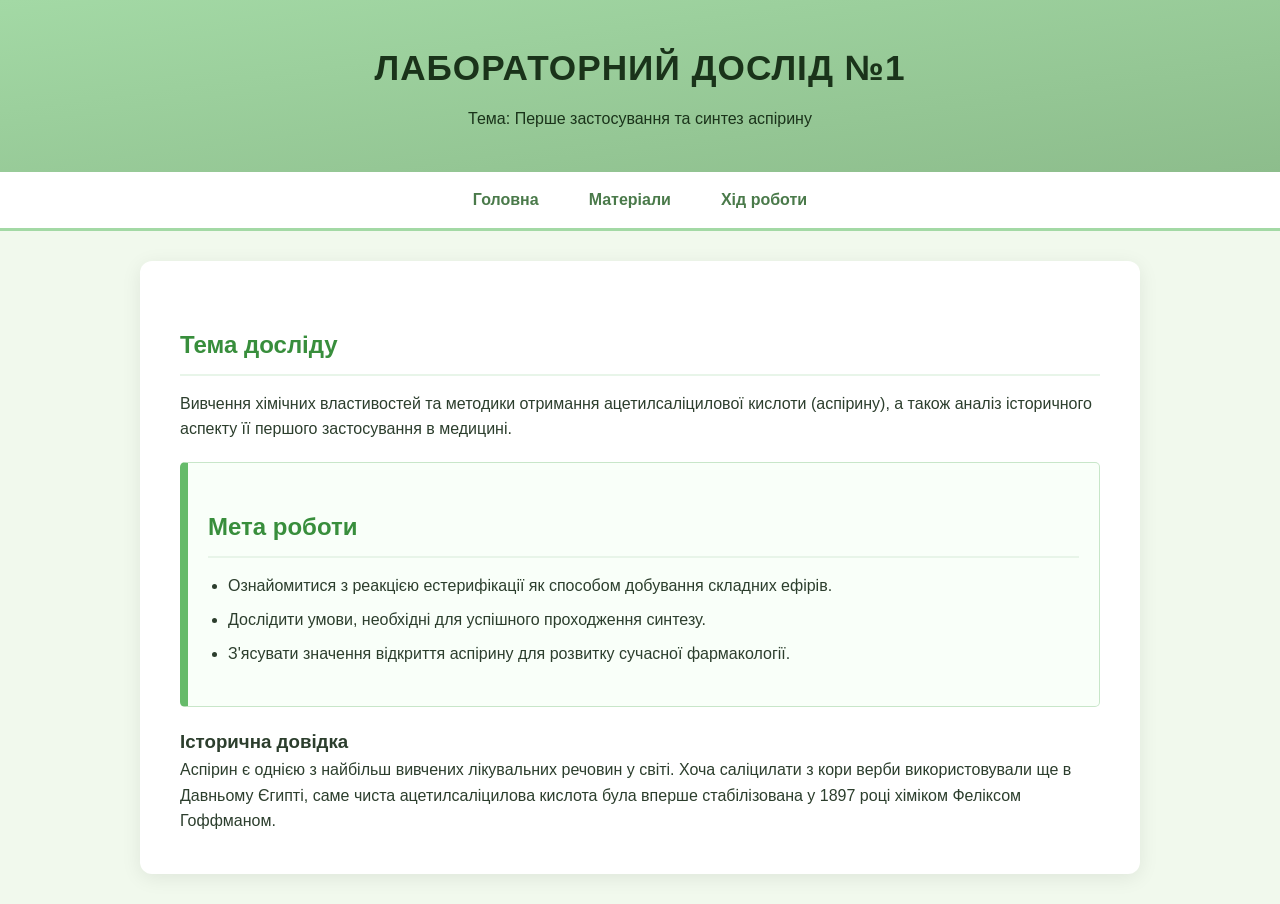
<file: index.html>
<!DOCTYPE html>
<html lang="uk">
<head>
    <meta charset="UTF-8">
    <title>Лабораторна робота - Аспірин</title>
    <link rel="stylesheet" href="style.css">
</head>
<body>
    <header>
        <h1>Лабораторний дослід №1</h1>
        <p>Тема: Перше застосування та синтез аспірину</p>
    </header>
    
    <nav>
        <a href="index.html">Головна</a>
        <a href="equipment.html">Матеріали</a>
        <a href="experiment.html">Хід роботи</a>
    </nav>

    <main>
        <h2>Тема досліду</h2>
        <p>Вивчення хімічних властивостей та методики отримання ацетилсаліцилової кислоти (аспірину), а також аналіз історичного аспекту її першого застосування в медицині.</p>
        
        <div class="highlight">
            <h2>Мета роботи</h2>
            <ul>
                <li>Ознайомитися з реакцією естерифікації як способом добування складних ефірів.</li>
                <li>Дослідити умови, необхідні для успішного проходження синтезу.</li>
                <li>З'ясувати значення відкриття аспірину для розвитку сучасної фармакології.</li>
            </ul>
        </div>
        
        <h3>Історична довідка</h3>
        <p>Аспірин є однією з найбільш вивчених лікувальних речовин у світі. Хоча саліцилати з кори верби використовували ще в Давньому Єгипті, саме чиста ацетилсаліцилова кислота була вперше стабілізована у 1897 році хіміком Феліксом Гоффманом.</p>
    </main>
</body>
</html>
</file>
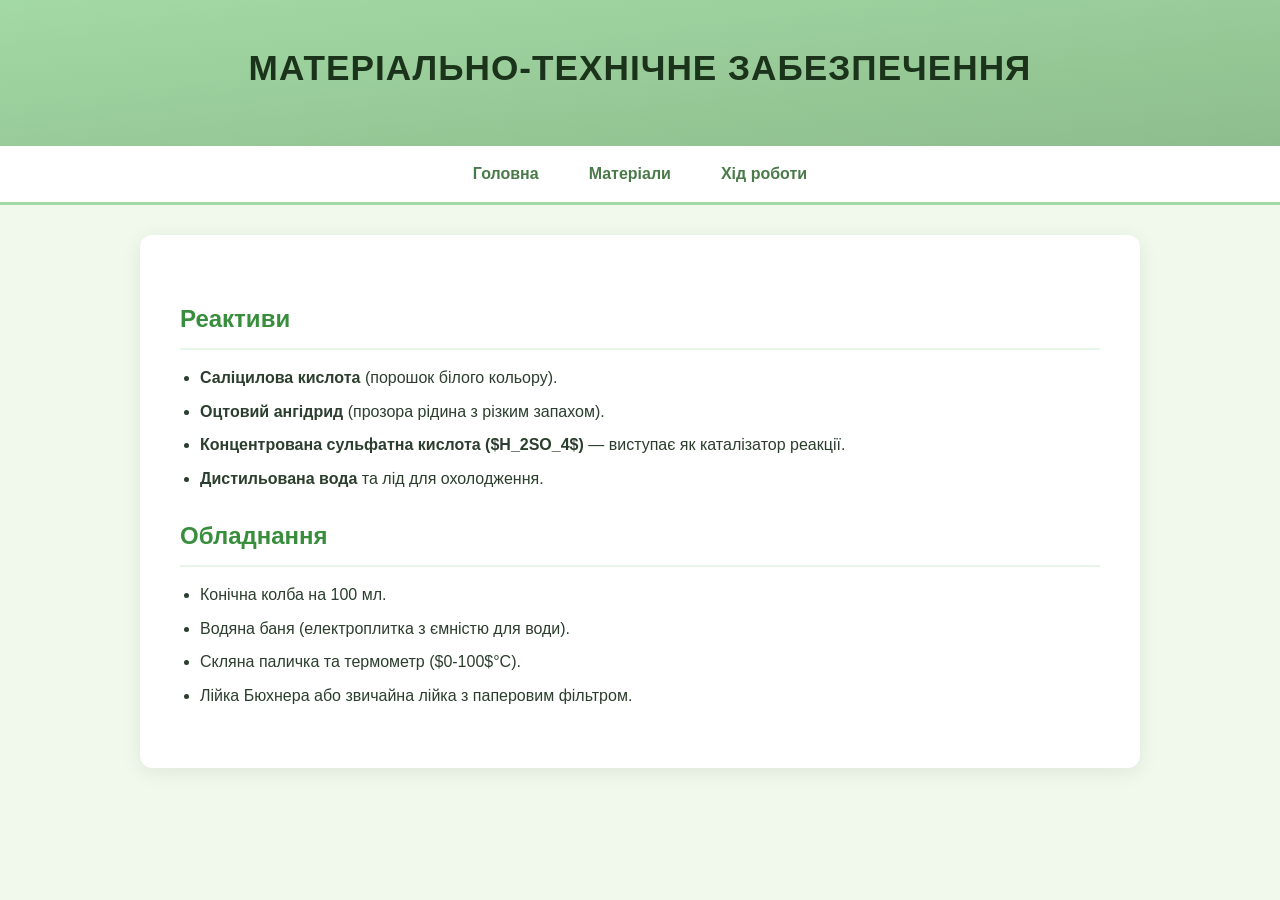
<file: index,html.html>
<!DOCTYPE html>
<html lang="uk">
<head>
    <meta charset="UTF-8">
    <title>Реактиви та обладнання</title>
    <link rel="stylesheet" href="style.css">
</head>
<body>
    <header>
        <h1>Матеріально-технічне забезпечення</h1>
    </header>
    
    <nav>
        <a href="index.html">Головна</a>
        <a href="equipment.html">Матеріали</a>
        <a href="experiment.html">Хід роботи</a>
    </nav>

    <main>
        <h2>Реактиви</h2>
        <ul>
            <li><b>Саліцилова кислота</b> (порошок білого кольору).</li>
            <li><b>Оцтовий ангідрид</b> (прозора рідина з різким запахом).</li>
            <li><b>Концентрована сульфатна кислота ($H_2SO_4$)</b> — виступає як каталізатор реакції.</li>
            <li><b>Дистильована вода</b> та лід для охолодження.</li>
        </ul>

        <h2>Обладнання</h2>
        
        <ul>
            <li>Конічна колба на 100 мл.</li>
            <li>Водяна баня (електроплитка з ємністю для води).</li>
            <li>Скляна паличка та термометр ($0-100$°C).</li>
            <li>Лійка Бюхнера або звичайна лійка з паперовим фільтром.</li>
        </ul>
    </main>
</body>
</html>
</file>
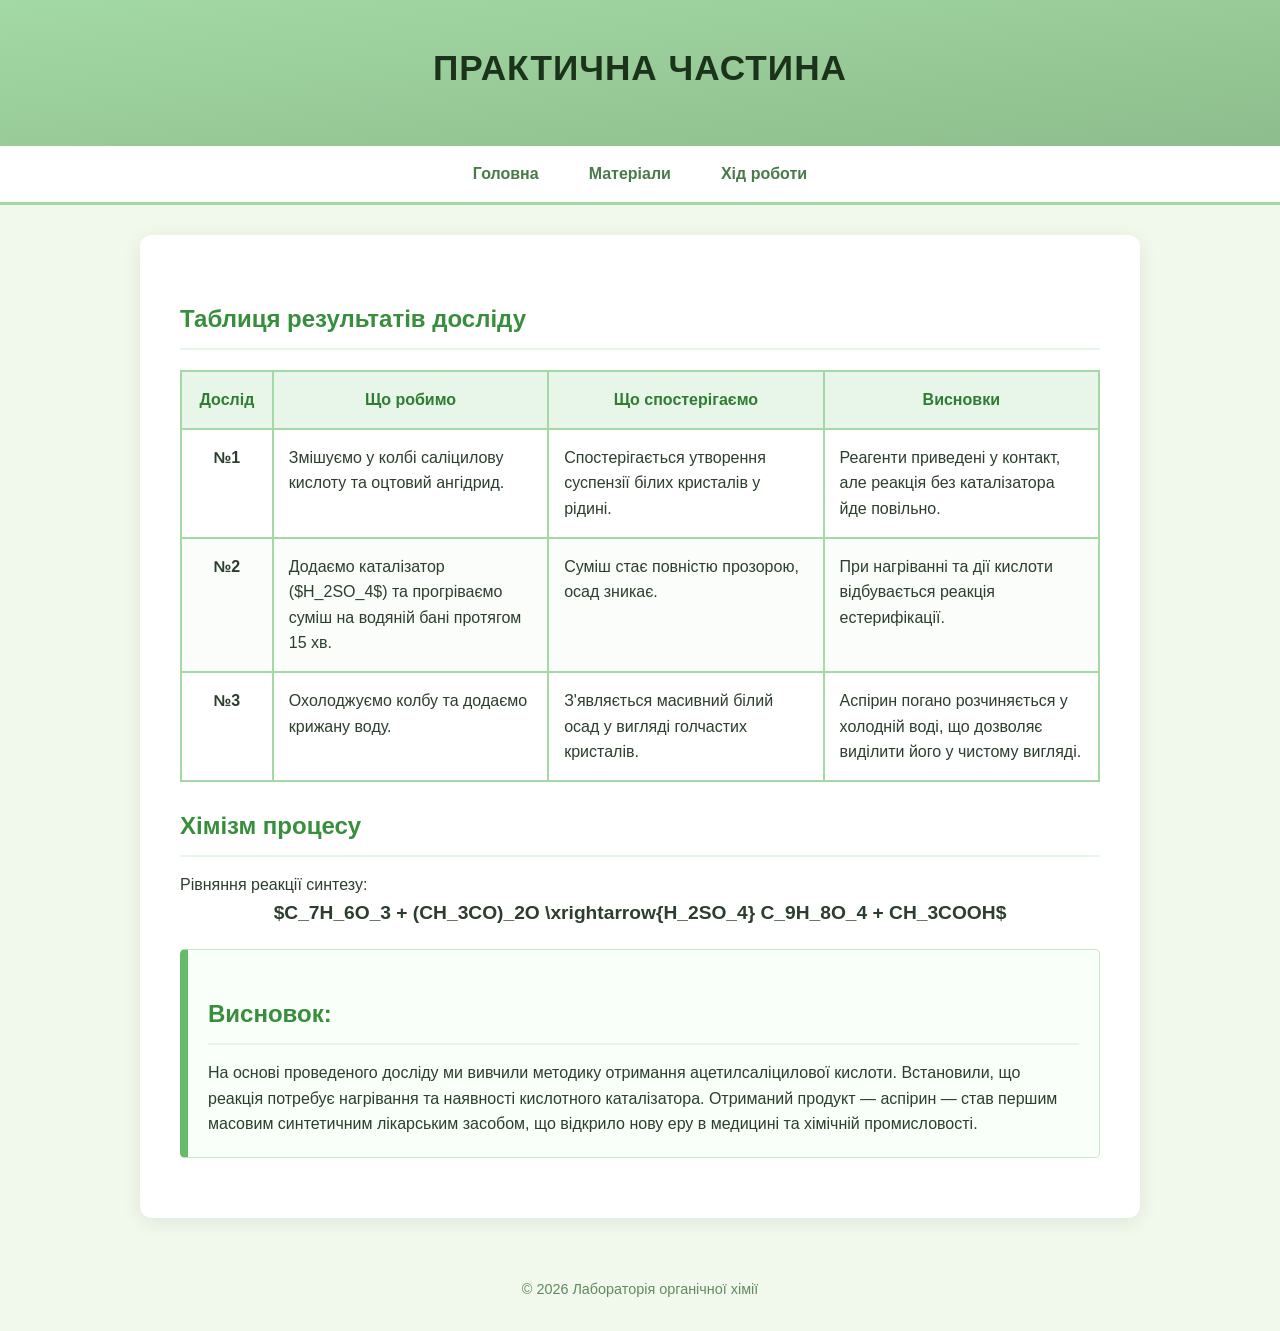
<file: index1.html>
<!DOCTYPE html>
<html lang="uk">
<head>
    <meta charset="UTF-8">
    <title>Хід роботи та Висновок</title>
    <link rel="stylesheet" href="style.css">
</head>
<body>
    <header>
        <h1>Практична частина</h1>
    </header>
    
    <nav>
        <a href="index.html">Головна</a>
        <a href="equipment.html">Матеріали</a>
        <a href="experiment.html">Хід роботи</a>
    </nav>

    <main>
        <h2>Таблиця результатів досліду</h2>
        
        <table>
            <thead>
                <tr>
                    <th style="width: 10%;">Дослід</th>
                    <th style="width: 30%;">Що робимо</th>
                    <th style="width: 30%;">Що спостерігаємо</th>
                    <th style="width: 30%;">Висновки</th>
                </tr>
            </thead>
            <tbody>
                <tr>
                    <td style="text-align: center;"><b>№1</b></td>
                    <td>Змішуємо у колбі саліцилову кислоту та оцтовий ангідрид.</td>
                    <td>Спостерігається утворення суспензії білих кристалів у рідині.</td>
                    <td>Реагенти приведені у контакт, але реакція без каталізатора йде повільно.</td>
                </tr>
                <tr>
                    <td style="text-align: center;"><b>№2</b></td>
                    <td>Додаємо каталізатор ($H_2SO_4$) та прогріваємо суміш на водяній бані протягом 15 хв.</td>
                    <td>Суміш стає повністю прозорою, осад зникає.</td>
                    <td>При нагріванні та дії кислоти відбувається реакція естерифікації.</td>
                </tr>
                <tr>
                    <td style="text-align: center;"><b>№3</b></td>
                    <td>Охолоджуємо колбу та додаємо крижану воду.</td>
                    <td>З'являється масивний білий осад у вигляді голчастих кристалів.</td>
                    <td>Аспірин погано розчиняється у холодній воді, що дозволяє виділити його у чистому вигляді.</td>
                </tr>
            </tbody>
        </table>

        <h2>Хімізм процесу</h2>
        <p>Рівняння реакції синтезу:</p>
        <p style="text-align: center; font-size: 1.2em; font-weight: bold;">
            $C_7H_6O_3 + (CH_3CO)_2O \xrightarrow{H_2SO_4} C_9H_8O_4 + CH_3COOH$
        </p>

        <div class="highlight">
            <h2>Висновок:</h2>
            <p>
                На основі проведеного досліду ми вивчили методику отримання ацетилсаліцилової кислоти. 
                Встановили, що реакція потребує нагрівання та наявності кислотного каталізатора. 
                Отриманий продукт — аспірин — став першим масовим синтетичним лікарським засобом, 
                що відкрило нову еру в медицині та хімічній промисловості.
            </p>
        </div>
    </main>

    <footer>
        <p>&copy; 2026 Лабораторія органічної хімії</p>
    </footer>
</body>
</html>
</file>
<file: style.css>
/* 1. Загальні налаштування (щоб нічого не "з'їжджало") */
* {
    margin: 0;
    padding: 0;
    box-sizing: border-box; /* Важливо для правильних розмірів */
}

body {
    font-family: 'Helvetica Neue', Arial, sans-serif;
    background-color: #f1f9ed; /* Світло-салатовий фон сторінки */
    color: #2c3e2d;
    line-height: 1.6;
}

/* 2. Шапка сайту */
header {
    background-color: #a3d9a5; /* Теплий салатовий */
    background-image: linear-gradient(to bottom right, #a3d9a5, #8dbd8c);
    color: #1a331a;
    padding: 40px 20px;
    text-align: center;
    box-shadow: 0 2px 10px rgba(0,0,0,0.1);
}

header h1 {
    font-size: 2.2rem;
    margin-bottom: 10px;
    text-transform: uppercase;
    letter-spacing: 1px;
}

/* 3. Навігація */
nav {
    background-color: #ffffff;
    display: flex;
    justify-content: center;
    border-bottom: 3px solid #a3d9a5;
    position: sticky;
    top: 0;
    z-index: 1000;
}

nav a {
    color: #4a7a4a;
    padding: 15px 25px;
    text-decoration: none;
    font-weight: bold;
    transition: all 0.3s ease;
}

nav a:hover {
    background-color: #e8f5e9;
    color: #2e7d32;
}

/* 4. Основний контент */
main {
    max-width: 1000px;
    margin: 30px auto;
    padding: 40px;
    background-color: #ffffff;
    border-radius: 12px;
    box-shadow: 0 4px 20px rgba(0,0,0,0.08);
}

h2 {
    color: #388e3c;
    border-bottom: 2px solid #e8f5e9;
    padding-bottom: 10px;
    margin: 25px 0 15px 0;
}

/* 5. Таблиця (як на фото з Viber) */
table {
    width: 100%;
    border-collapse: collapse;
    margin-top: 20px;
    background-color: #fff;
}

table th, table td {
    border: 2px solid #a3d9a5; /* Товсті салатові лінії */
    padding: 15px;
    vertical-align: top;
}

table th {
    background-color: #e8f5e9;
    color: #2e7d32;
    font-weight: bold;
    text-align: center;
}

table tr:nth-child(even) {
    background-color: #fafdfa; /* Легке виділення парних рядків */
}

/* 6. Списки та висновки */
ul {
    margin-left: 20px;
    margin-bottom: 20px;
}

li {
    margin-bottom: 8px;
}

.highlight {
    background-color: #f9fff9;
    border: 1px solid #c8e6c9;
    border-left: 8px solid #66bb6a;
    padding: 20px;
    margin: 20px 0;
    border-radius: 5px;
}

/* 7. Підвал */
footer {
    text-align: center;
    padding: 30px;
    color: #618a61;
    font-size: 0.9rem;
}

/* Адаптація для телефонів */
@media (max-width: 600px) {
    main {
        margin: 10px;
        padding: 15px;
    }
    nav {
        flex-direction: column;
        text-align: center;
    }
}
</file>
